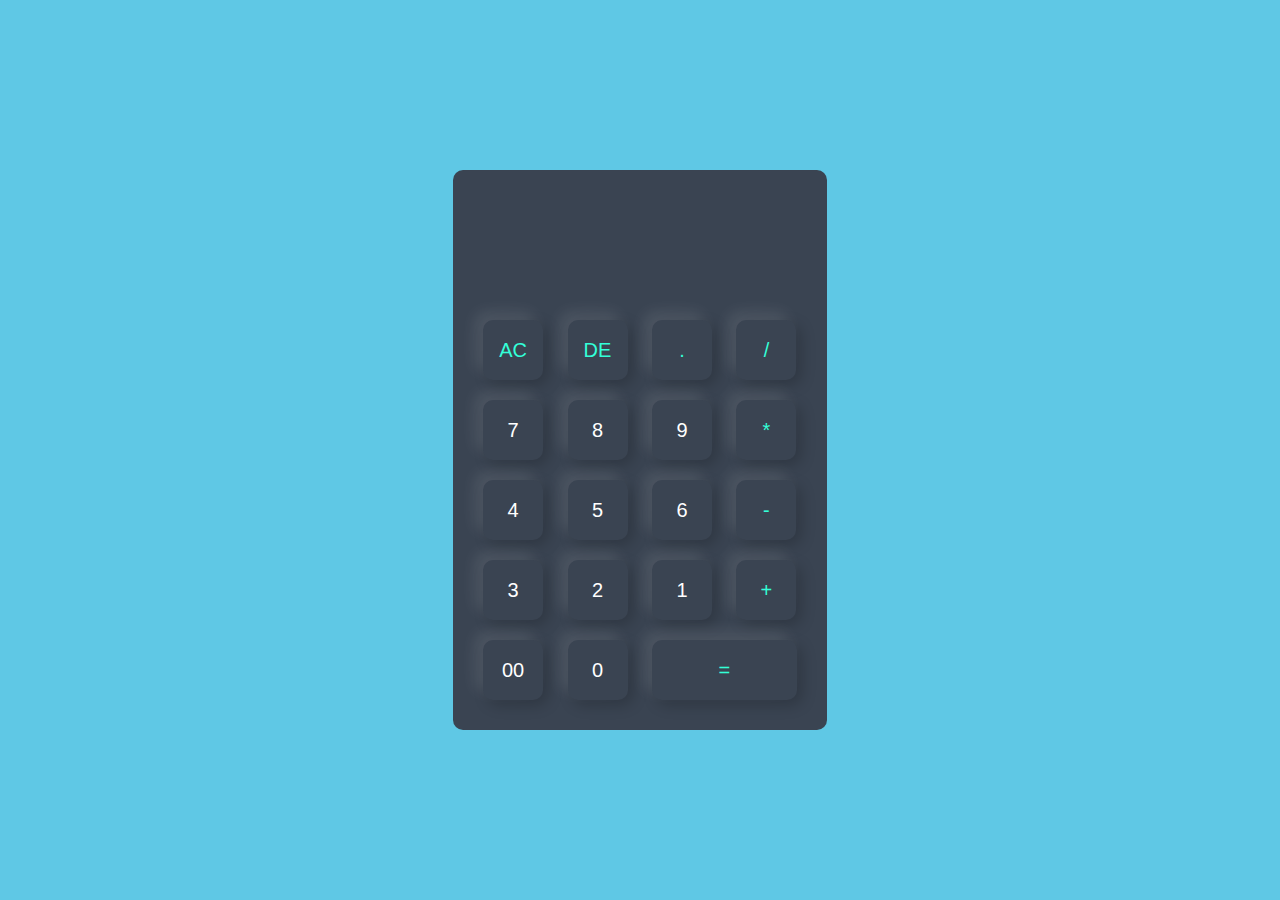
<file: index.html>
<!DOCTYPE html>
<html lang="en">
<head>
    <meta name="viewport" content="width=device-width, initial-scale=1.0">
    <title>Calculator using Javascript</title>
    <link rel="stylesheet" href="css/style.css">
</head>
<body>
   <div class="container">
    <div class="calculator">
        <form>
            <div class="display">
                <input type="text" name="display">
            </div>
            <div>
                <input type="button" value="AC" onclick="display.value ='' " class="operator">
                <input type="button" value="DE" onclick="display.value =display.value.toString().slice(0,-1)"class="operator">
                <input type="button" value="." onclick="display.value +='.' "class="operator">
                <input type="button" value="/" onclick="display.value +='/' "class="operator">
            </div>
            <div>
                <input type="button" value="7" onclick="display.value +='7' ">
                <input type="button" value="8" onclick="display.value +='8' ">
                <input type="button" value="9" onclick="display.value +='9' ">
                <input type="button" value="*" onclick="display.value +='*' "class="operator">
            </div>
            <div>
                <input type="button" value="4" onclick="display.value +='4' ">
                <input type="button" value="5" onclick="display.value +='5' ">
                <input type="button" value="6" onclick="display.value +='6' ">
                <input type="button" value="-" onclick="display.value +='-' "class="operator">
            </div>
            <div>
                <input type="button" value="3" onclick="display.value +='3' ">
                <input type="button" value="2" onclick="display.value +='2' ">
                <input type="button" value="1" onclick="display.value +='1' ">
                <input type="button" value="+" onclick="display.value +='+' "class="operator">
            </div>
            <div>
                <input type="button" value="00" onclick="display.value +='00' ">
                <input type="button" value="0" onclick="display.value +='0' ">
                <input type="button" value="=" onclick ="display.value=eval(display.value)"class="equal  operator" >
            </div>
        </form>
    </div>

   </div> 
</body>
</html>
</file>
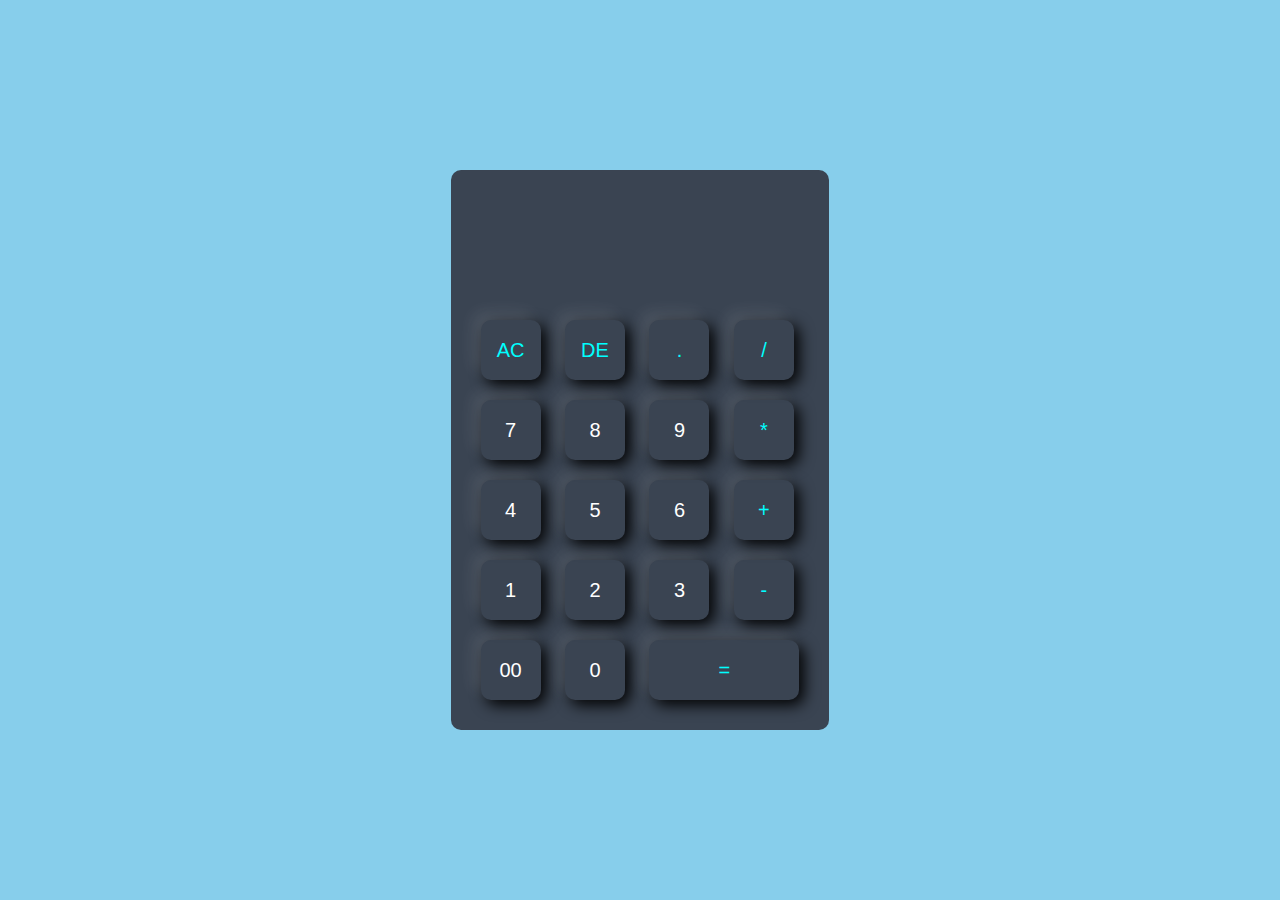
<file: css/Calculator/index.html>
<!DOCTYPE html>
<html lang="en">
<head>
    <meta name="viewport" content="width=device-width, initial-scale=1.0">
    <title>Calcualtor</title>
    <link rel="stylesheet" href="../Calculator/style.css">
</head>
<body>
    <div  class="container">
        <div class="calculator">
            <form>
                <div class="display">
                  <input type="text" name="display">
                </div>
                <div>
                    <input type="button" value="AC" onclick="display.value =''" class="one">
                    <input type="button" value="DE" onclick="display.value =display.value.toString().slice(0,-1)" class="one">
                    <input type="button" value="."  onclick="display.value +='.'" class="one">
                    <input type="button" value="/" onclick="display.value +='/'" class="one">
                </div>
                <div>
                    <input type="button" value="7" onclick="display.value +='7'">
                    <input type="button" value="8" onclick="display.value +='8'">
                    <input type="button" value="9" onclick="display.value +='9'">
                    <input type="button" value="*" onclick="display.value +='*'" class="one">
                </div>
                <div>
                    <input type="button" value="4" onclick="display.value +='4'">
                    <input type="button" value="5" onclick="display.value +='5'">
                    <input type="button" value="6" onclick="display.value +='6'">
                    <input type="button" value="+" onclick="display.value +='+'" class="one">
                </div>
                <div>
                    <input type="button" value="1" onclick="display.value +='1'">
                    <input type="button" value="2" onclick="display.value +='2'">
                    <input type="button" value="3" onclick="display.value +='3'">
                    <input type="button" value="-" onclick="display.value +='-'" class="one">
                </div>
                <div>
                    <input type="button" value="00" onclick="display.value +='00'">
                    <input type="button" value="0" onclick="display.value +='0'">
                    <input type="button" value="=" onclick="display.value=eval(display.value)" class="equal  one">
                </div>
            </form>
        </div>
    </div>
</body>
</html>
</file>
<file: css/style.css>
*{
    margin: 0;
    padding: 0;
    font-family: 'poppins',sans-serif;
    box-sizing: border-box;
}
.container{
    width: 100%;
    height:100vh;
    background: #5fc8e5;
    display: flex;
    align-items: center;
    justify-content: center;
}
.calculator{
    background: #3a4452;
    padding: 20px;
    border-radius: 10px;
}
.calculator form input{
    border: 0;
    outline: 0;
    width: 60px;
    height: 60px;
    border-radius: 10px;
    box-shadow: -8px -8px 15px rgba(255,255,255,0.1), 5px 5px 15px rgba(0,0,0,0.2);
    background: transparent;
    font-size: 20px;
    color: #fff;
    cursor: pointer;
    margin: 10px;
}
form .display{
    display: flex;
    justify-content: flex-end;
    margin: 20px 0;
}
form .display input{
    text-align: right;
    box-shadow: none;
    flex: 1;
    font-size: 45px;
}
form input.equal{
    width: 145px;

}
form input.operator{
    color:#33ffd8;
}
</file>
<file: css/Calculator/style.css>
*{
    margin: 0;
    padding:0;
    font-family: 'poppins', sans-serif;
    box-sizing: border-box;
}
.container{
    width:100%;
    height: 100vh;
    background: skyblue;
    display: flex;
    align-items: center;
    justify-content: center;
}
.calculator{
    background: #3a4452;
    padding: 20px;
    border-radius: 10px;
}
.calculator form input{
    border:0;
    outline:0;
    width:60px;
    height: 60px;
    border-radius: 10px;
    background: transparent;
    font-size: 20px;
    color:#fff;
    box-shadow: -8px -8px 15px rgba(255, 255, 255, 0.1), 5px 5px 15px rgba(0, 0,0,2);
    cursor: pointer;
    margin: 10px;
}
form .display{
    display: flex;
    justify-content:flex-end ;
    margin: 20px 0;
}
form .display input{
    text-align: right;
    box-shadow: none;
    font-size: 45px;
    flex:1;
}
form input.equal{
    width: 150px;
}
form input.one{
    color:aqua;
}
</file>
